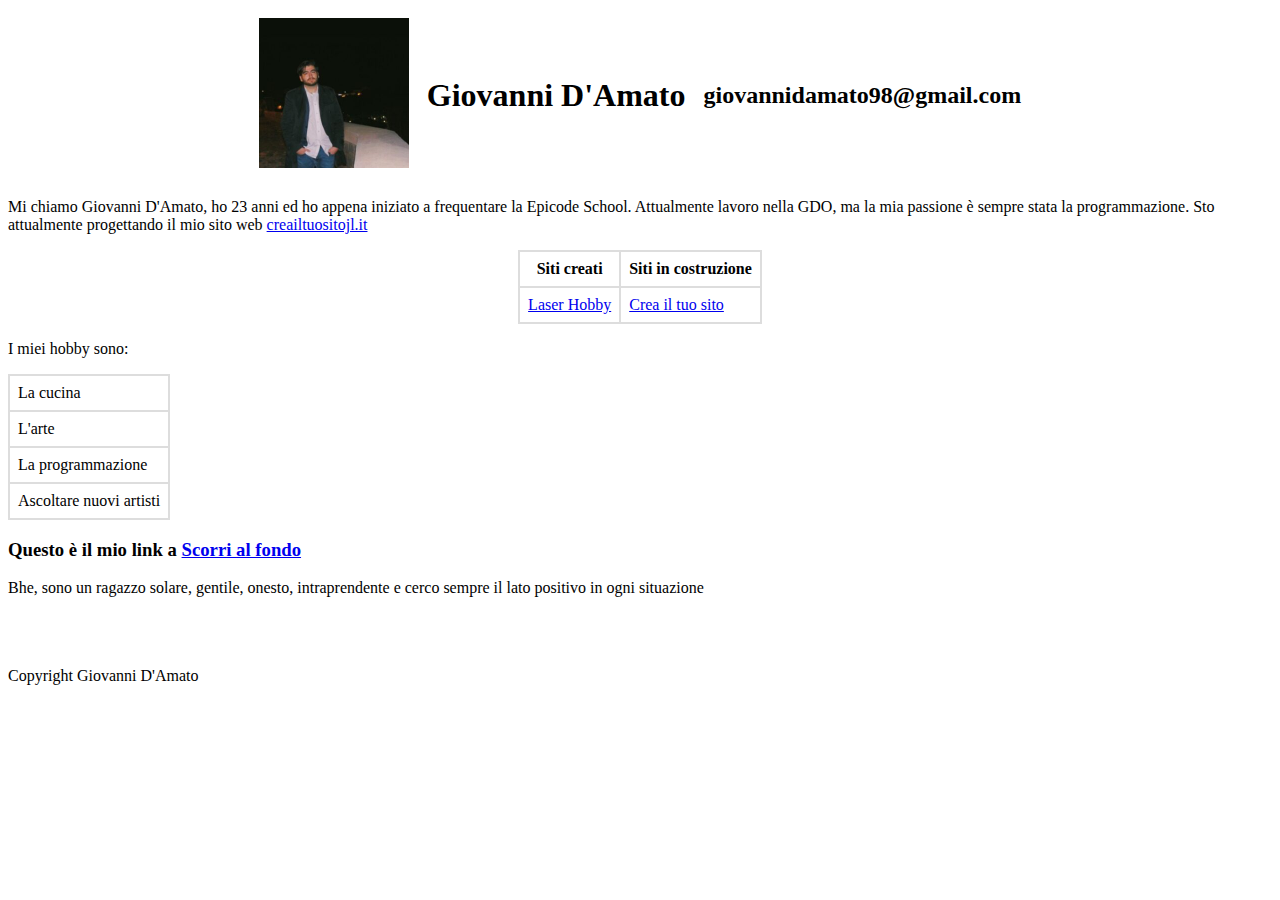
<file: D1/index.html>
<!DOCTYPE html>
<html lang="en">
<head>
    <meta charset="UTF-8">
    <meta http-equiv="X-UA-Compatible" content="IE=edge">
    <meta name="viewport" content="width=device-width, initial-scale=1.0">
    <title>Giovanni D'Amato</title>
</head>
<style>
    #name {
        text-align: center;
    }
    #mail {
        text-align: center;
    }
    #sites {
        border-collapse: collapse;
    }
    td, tr, th {
        border: 1px solid #ddd;
        padding: 8px;
    }
    #subsite {
        border: 2px solid #ddd;
        padding: 8px;
    }
    .center {
        margin-left: auto;
        margin-right: auto;
    }
    .photo {
        position: relative;
        top: -16px;
        right: -706px;
    }
    #top {
        margin-left: auto;
        margin-right: auto;
        border: 0px;
    }

</style>
<body>
    <table id="top"><tr id="top"><th id="top"><img src="img/1.jpg" height="150"></th><th id="top"><h1 id="top">Giovanni D'Amato</h1></th><th id="top"><h2 id="mail">giovannidamato98@gmail.com</h2></th></tr></table>
    
    
    <main>
        <p>
            Mi chiamo Giovanni D'Amato, ho 23 anni ed ho appena iniziato a frequentare la Epicode School.
            Attualmente lavoro nella GDO, ma la mia passione è sempre stata la programmazione.
            Sto attualmente progettando il mio sito web <a href="https://creailtuositojl.it">creailtuositojl.it</a>
        </p>
        <table class="center" id="sites">
            <tr id="subsite"><th>Siti creati</th><th id="subsite">Siti in costruzione</th></tr>
            <tr id="subsite"><td id="subsite"><a href="https://laserhobbyandwork.creailtuositojl.it/">Laser Hobby</a></td><td id="subsite"><a href="https://creailtuositojl.it">Crea il tuo sito</a></td></tr>
        </table>
        <p>
            I miei hobby sono:
            <table id="sites">
                <tr id="subsite"><td id="subsite">La cucina</td></tr>
                <tr id="subsite"><td id="subsite">L'arte</td></tr>
                <tr id="subsite"><td id="subsite">La programmazione</td></tr>
                <tr id="subsite"><td id="subsite">Ascoltare nuovi artisti</td></tr>
            </table>
            
        </p>
        <h3>
        Questo è il mio link a <a href="#footer">Scorri al fondo</a>
        </h3>
        <p>
            Bhe, sono un ragazzo solare, gentile, onesto, intraprendente e cerco sempre il lato positivo in ogni situazione
        </p>
    </main>
    <br>
    <br>
    <br>
    <!--Inserendo l'id in questo modo: id="#footer" il browser non permette di scorrere verso il fondo, al contrario se all'id del footer
    non inserisco l'#, il collegamento creato permette di scorrere al fondo. Consiglio di controllare meglio i compiti-->
    <footer id="footer">Copyright Giovanni D'Amato</footer>
</body>
</html>
</file>
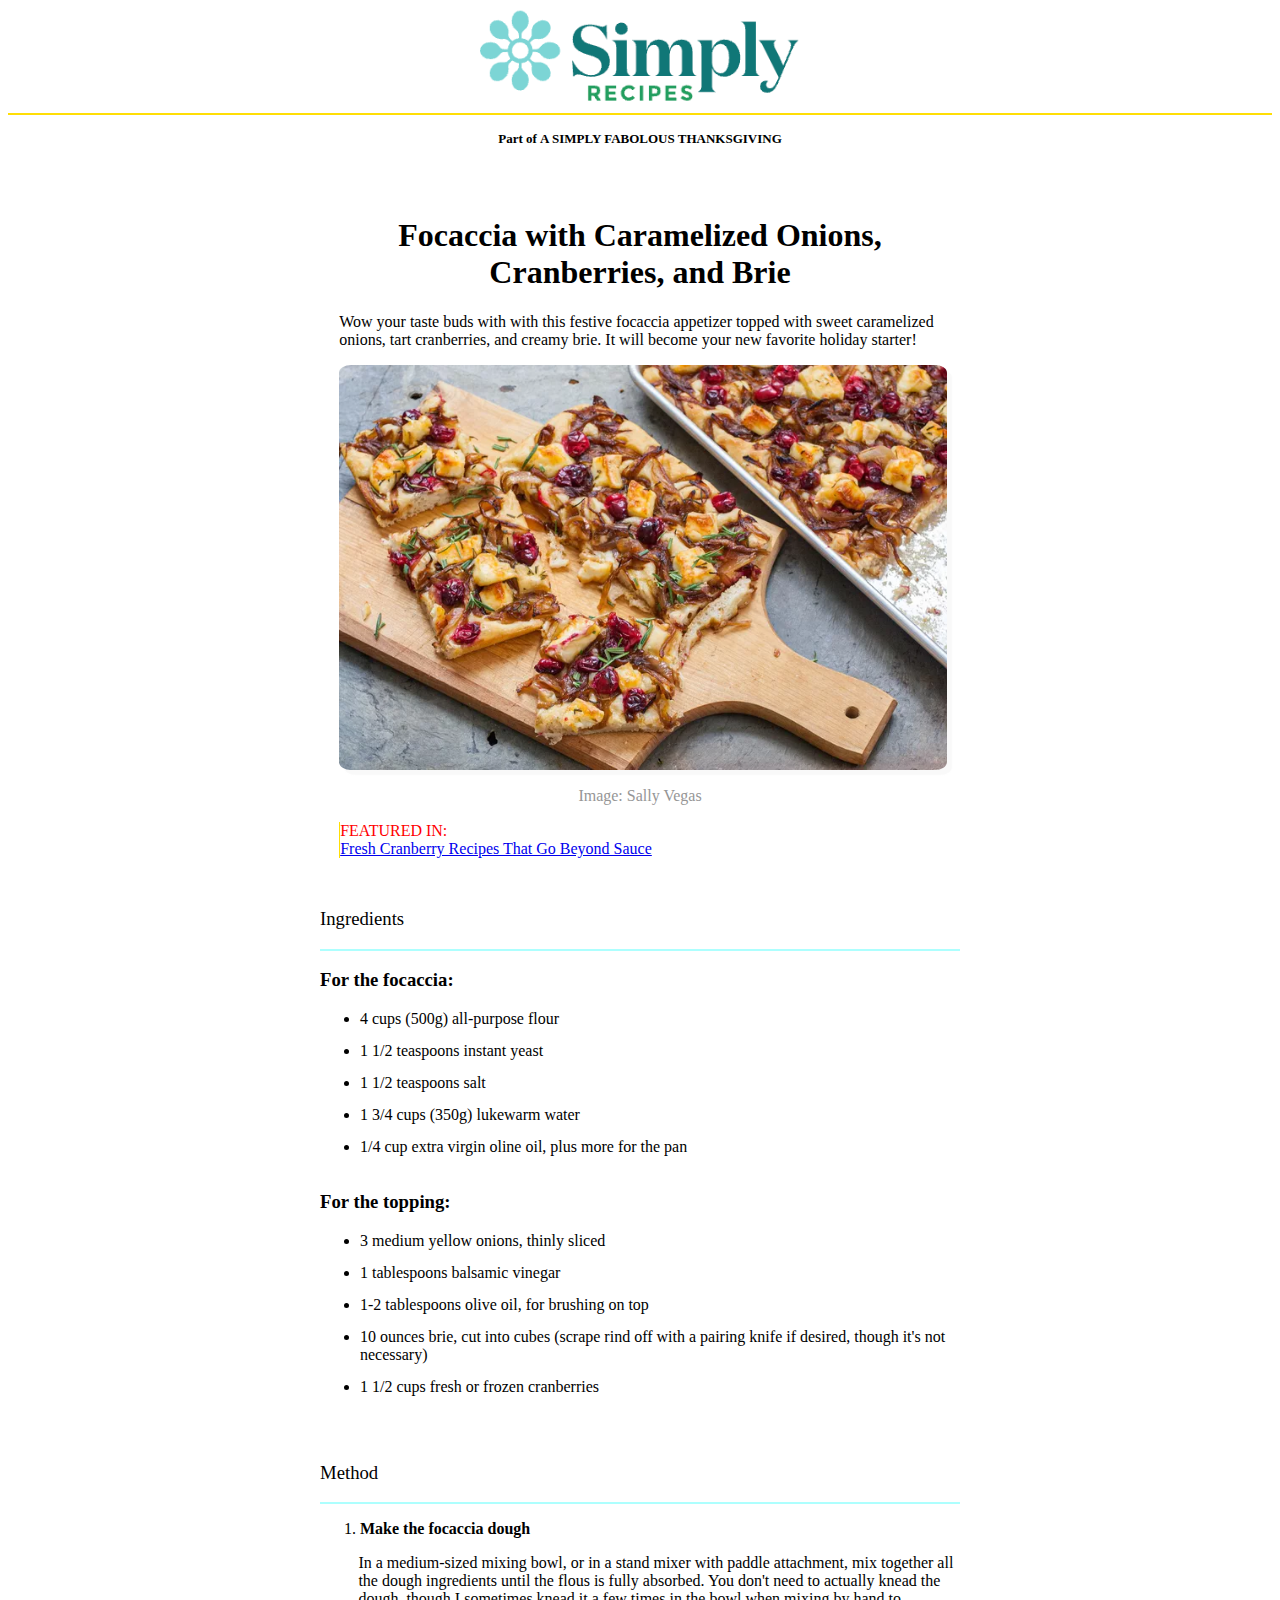
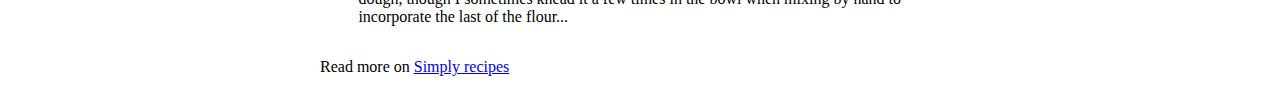
<file: D2/index.html>
<!DOCTYPE html>
<html lang="en">
<head>
    <meta charset="UTF-8">
    <meta http-equiv="X-UA-Compatible" content="IE=edge">
    <meta name="viewport" content="width=device-width, initial-scale=1.0">
    <link rel="stylesheet" href="assets/style/style.css">
    <title>Focaccia with Caramelized Onions, Cranberries, and Brie</title>
</head>
<body>
    <!-- Logo -->
    <div>
        <img id="logo" src="assets/assets/logo.png">
    </div>
    
    <hr color="#FFDE05">
    
    <!-- First div -->
    <div>
        <h2 id="gem">Part of <b>A SIMPLY FABOLOUS THANKSGIVING</b></h2>
    </div>

    <!-- H1 -->
    <div>
        <h1 id="subtitle">Focaccia with Caramelized Onions, Cranberries, and Brie</h1>
    </div>

    <!-- Paragraph -->

    <div>
        <p id="wow">Wow your taste buds with with this festive focaccia appetizer
            topped with sweet caramelized onions, tart cranberries, and creamy brie.
            It will become your new favorite holiday starter!</p>
    </div>

    <!-- Focaccia.png -->

    <div id="div_image">
        <img id="focaccia" src="assets/assets/focacca.png">        
    </div>

    <div>
        <p id="sally"> Image: Sally Vegas</p>
    </div>

    <!-- Featured -->

    <div>
        <p id="feature">FEATURED IN: <br> <a href="https://google.com">Fresh Cranberry Recipes That Go Beyond Sauce</a></p>
    </div>
    
    <div id="ingredient">
        <h3 id="ingredients">Ingredients</h3>
    </div>

    <div>
    <!-- Orizzontal Line -->
    <hr color="#ADFFFE">

    </div>

    <div>
        <h3 id="for">For the focaccia:</h3>
        <table>
            <ul>
                <li> 4 cups (500g) all-purpose flour</li>
                <li> 1 1/2 teaspoons instant yeast</li>
                <li> 1 1/2 teaspoons salt</li>
                <li> 1 3/4 cups (350g) lukewarm water</li>
                <li> 1/4 cup extra virgin oline oil, plus more for the pan</li>
            </ul>
        </table>
    </div>

    <div>
        <h3 id="for">For the topping:</h3>
        <table>
            <ul>
                <li> 3 medium yellow onions, thinly sliced</li>
                <li> 1 tablespoons balsamic vinegar</li>
                <li> 1-2 tablespoons olive oil, for brushing on top</li>
                <li> 10 ounces brie, cut into cubes (scrape rind off with a pairing knife if desired, though it's not necessary)</li>
                <li> 1 1/2 cups fresh or frozen cranberries</li>
            </ul>
        </table>
    </div>

    <div id="ingredient">
        <h3 id="ingredients">Method</h3>
    </div>

    <!-- Orizzontal Line -->
    <div>
    <hr color="#ADFFFE">

    <table>
        <ol>
            <li> <b> Make the focaccia dough</b></li>
        </ol>
        <p id="mixing"> In a medium-sized mixing bowl, or in a stand mixer
            with paddle attachment, mix together all the dough
            ingredients until the flous is fully absorbed.
            You don't need to actually knead the dough,
            though I sometimes knead it a few times in the bowl
            when mixing by hand to incorporate
            the last of the flour...
        </p>
    </table>

    <p id="readmore"> Read more on <a href="https://creailtuositojl.it">Simply recipes</a></p>
    </div>
</body>
</html>
</file>
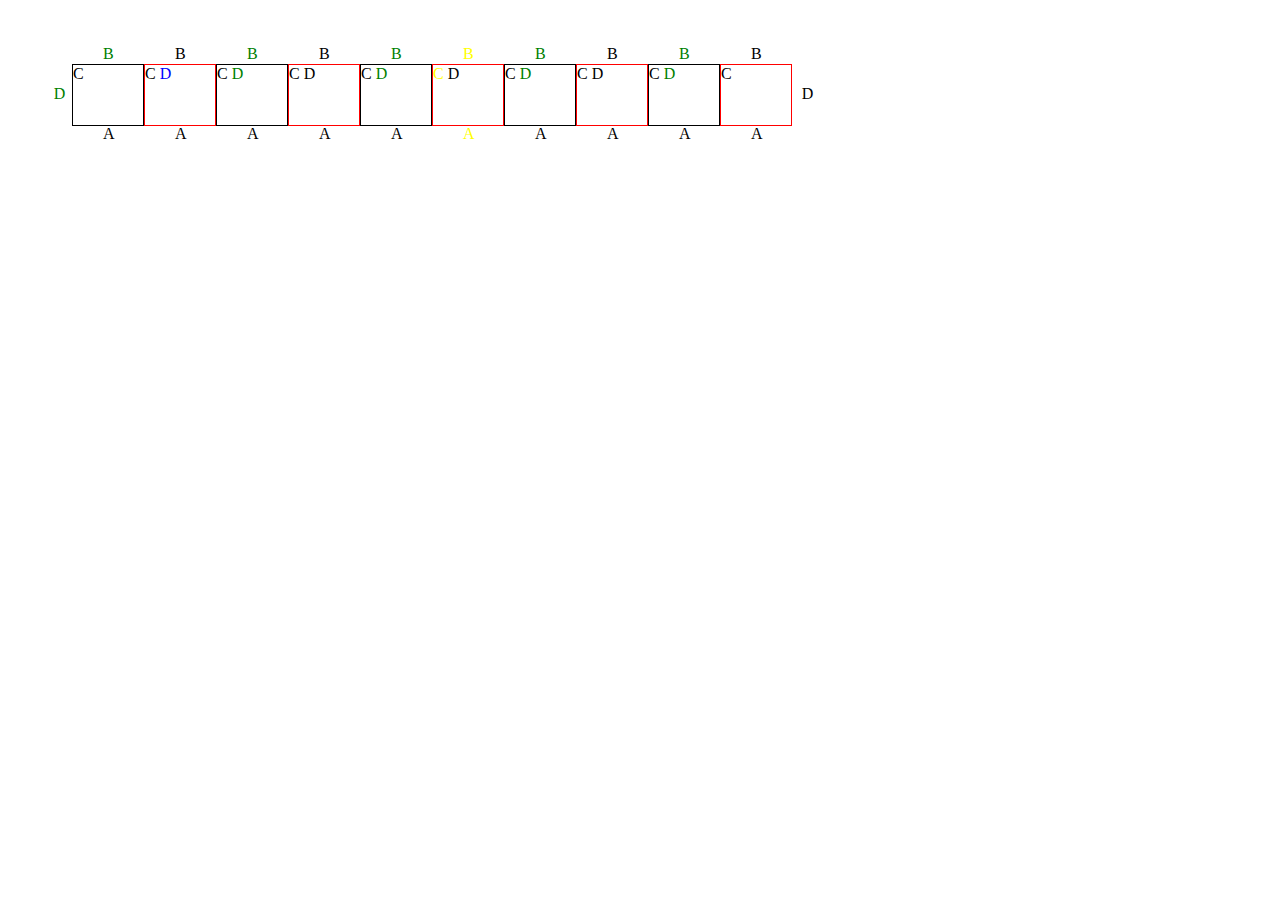
<file: D5/index.html>
<!DOCTYPE html>
<html lang="en">
  <head>
    <meta charset="UTF-8" />
    <meta http-equiv="X-UA-Compatible" content="IE=edge" />
    <meta name="viewport" content="width=device-width, initial-scale=1.0" />
    <title>Document</title>
    <style>
      .container {
        margin-left: 4rem;
        margin-top: 4rem;
        font-size:0;
      }
      .container div {
        width: 70px;
        height: 60px;
        border: 1px solid black;
        display: inline-block;
        position: relative;
        font-size:1rem;
      }

      .container div span:first-of-type {
        position: absolute;
        margin-top: 60px;
        margin-left: 30px;
      }

      .container div span:nth-of-type(2) {
        position: absolute;
        margin-top: -20px;
        margin-left: 30px;
      }

      .container div:nth-child(2n) {
        border: 1px solid red;
      }

      .container div:nth-child(odd) span:nth-child(2n) {
        color: green;
      }

      .container div:nth-child(2) span:last-of-type {
        color: blue;
      }

      .container div:nth-child(6) span:not( :last-of-type) {
        color: yellow;
      }

      .container div:last-child span:last-child {
        position: absolute;
        margin-top: 20px;
        margin-left: 70px;
      }

      .container div:first-child span:last-child {
        position: absolute;
        margin-top: 20px;
        margin-left: -30px;
      }
    </style>
  </head>
  <body>
    <div class="container">
      <div>
        <span>A</span>
        <span>B</span>
        <span>C</span>
        <span>D</span>
      </div>
      <div>
        <span>A</span>
        <span>B</span>
        <span>C</span>
        <span>D</span>
      </div>
      <div>
        <span>A</span>
        <span>B</span>
        <span>C</span>
        <span>D</span>
      </div>
      <div>
        <span>A</span>
        <span>B</span>
        <span>C</span>
        <span>D</span>
      </div>
      <div>
        <span>A</span>
        <span>B</span>
        <span>C</span>
        <span>D</span>
      </div>
      <div>
        <span>A</span>
        <span>B</span>
        <span>C</span>
        <span>D</span>
      </div>
      <div>
        <span>A</span>
        <span>B</span>
        <span>C</span>
        <span>D</span>
      </div>
      <div>
        <span>A</span>
        <span>B</span>
        <span>C</span>
        <span>D</span>
      </div>
      <div>
        <span>A</span>
        <span>B</span>
        <span>C</span>
        <span>D</span>
      </div>
      <div>
        <span>A</span>
        <span>B</span>
        <span>C</span>
        <span>D</span>
      </div>
    </div>
  </body>
</html>
</file>
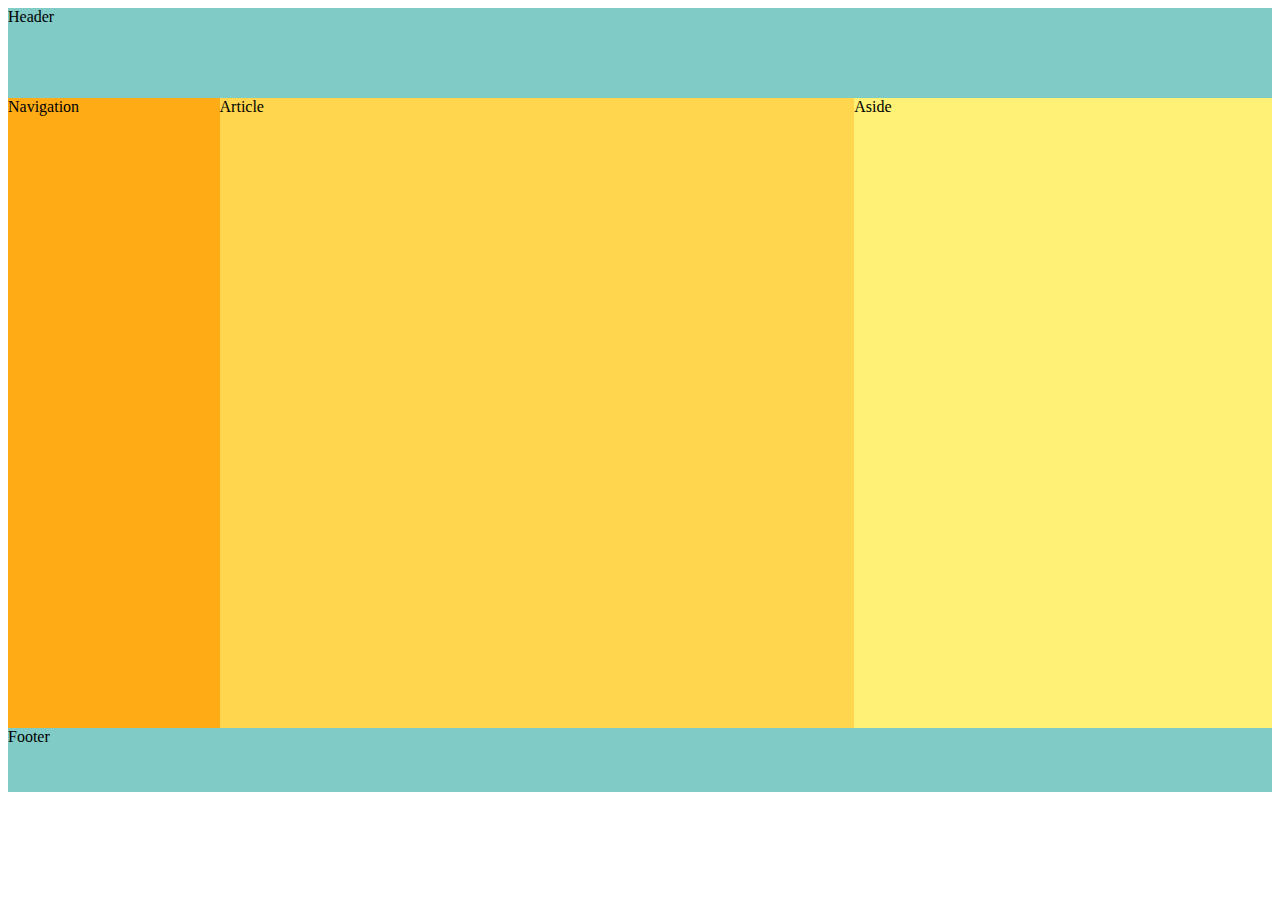
<file: D7/index.html>
<!DOCTYPE html>
<html lang="en">
<head>
    <meta charset="UTF-8">
    <meta http-equiv="X-UA-Compatible" content="IE=edge">
    <meta name="viewport" content="width=device-width, initial-scale=1.0">
    <title>Document</title>
    <link rel="stylesheet" href="style.css">
</head>
<body>
    <div class="flexbox">
        <div class="header">Header</div>
        <div class="flex-body">
            <div class="nav">Navigation</div>
            <div class="article">Article</div>
            <div class="aside">Aside</div>
        </div>
        <div class="footer">Footer</div>
    </div>
</body>
</html>
</file>
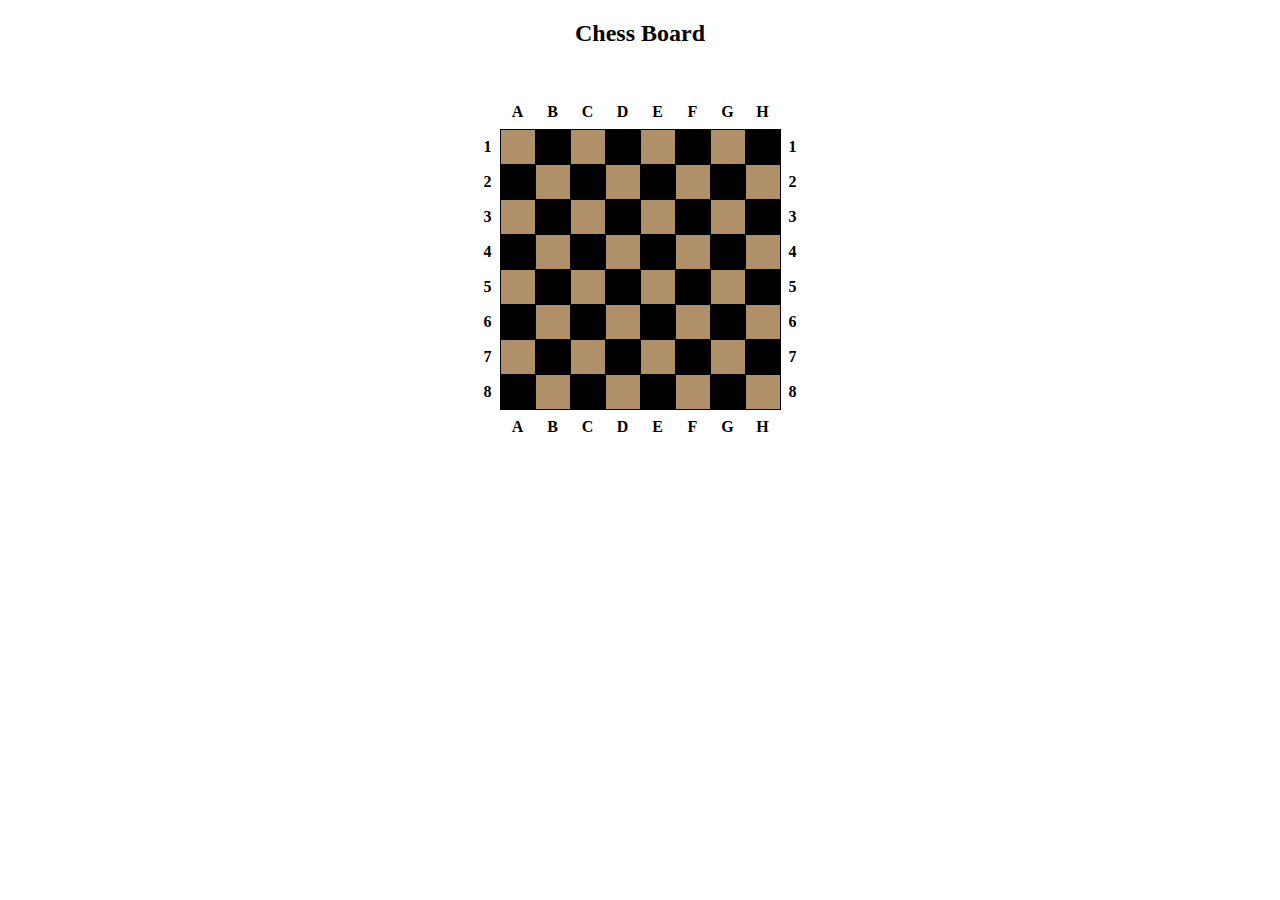
<file: D5/chess.html>
<!DOCTYPE html>
<html lang="en">
<head>
    <meta charset="UTF-8">
    <meta http-equiv="X-UA-Compatible" content="IE=edge">
    <meta name="viewport" content="width=device-width, initial-scale=1.0">
    <title>Document</title>
</head>

<style>
.chess-board {
    border-spacing: 0;
    border-collapse: collapse;
    margin: auto;
}
.chess-board th {
    padding: .5em;
}
.chess-board td {
    border: 1px solid;
    width: 2em;
    height: 2em;
}
.chess-board .light {
    background: #b09068;
}
.chess-board .dark {
    background: #000;
}
h2 {
    margin-bottom: 2em;
    text-align: center;
}

.chess-board .light:hover{
    background: green;
}
.chess-board .dark:hover {
    background: green;
}
</style>
<body>
    <h2>Chess Board</h2>
    <table class="chess-board">
        <tbody>
            <tr>
                <th></th>
                <th>A</th>
                <th>B</th>
                <th>C</th>
                <th>D</th>
                <th>E</th>
                <th>F</th>
                <th>G</th>
                <th>H</th>
            </tr>
            <tr>
                <th>1</th>
                <td class="light"></td>
                <td class="dark"></td>
                <td class="light"></td>
                <td class="dark"></td>
                <td class="light"></td>
                <td class="dark"></td>
                <td class="light"></td>
                <td class="dark"></td>
                <th>1</th>
            </tr>
            <tr>
                <th>2</th>
                <td class="dark"></td>
                <td class="light"></td>
                <td class="dark"></td>
                <td class="light"></td>
                <td class="dark"></td>
                <td class="light"></td>
                <td class="dark"></td>
                <td class="light"></td>
                <th>2</th>
            </tr>
            <tr>
                <th>3</th>
                <td class="light"></td>
                <td class="dark"></td>
                <td class="light"></td>
                <td class="dark"></td>
                <td class="light"></td>
                <td class="dark"></td>
                <td class="light"></td>
                <td class="dark"></td>
                <th>3</th>
            </tr>
            <tr>
                <th>4</th>
                <td class="dark"></td>
                <td class="light"></td>
                <td class="dark"></td>
                <td class="light"></td>
                <td class="dark"></td>
                <td class="light"></td>
                <td class="dark"></td>
                <td class="light"></td>
                <th>4</th>
            </tr>
            <tr>
                <th>5</th>
                <td class="light"></td>
                <td class="dark"></td>
                <td class="light"></td>
                <td class="dark"></td>
                <td class="light"></td>
                <td class="dark"></td>
                <td class="light"></td>
                <td class="dark"></td>
                <th>5</th>
            </tr>
            <tr>
                <th>6</th>
                <td class="dark"></td>
                <td class="light"></td>
                <td class="dark"></td>
                <td class="light"></td>
                <td class="dark"></td>
                <td class="light"></td>
                <td class="dark"></td>
                <td class="light"></td>
                <th>6</th>
            </tr>
            <tr>
                <th>7</th>
                <td class="light"></td>
                <td class="dark"></td>
                <td class="light"></td>
                <td class="dark"></td>
                <td class="light"></td>
                <td class="dark"></td>
                <td class="light"></td>
                <td class="dark"></td>
                <th>7</th>
            </tr>
            <tr>
                <th>8</th>
                <td class="dark"></td>
                <td class="light"></td>
                <td class="dark"></td>
                <td class="light"></td>
                <td class="dark"></td>
                <td class="light"></td>
                <td class="dark"></td>
                <td class="light"></td>
                <th>8</th>
            </tr>
            <tr>
                <th></th>
                <th>A</th>
                <th>B</th>
                <th>C</th>
                <th>D</th>
                <th>E</th>
                <th>F</th>
                <th>G</th>
                <th>H</th>
            </tr>
        </tbody>
    </table>
</body>
</html>
</file>
<file: D2/assets/style/style.css>
div {
    width: 50vw;
    margin: auto;
}

#logo {
    display: block;
    margin-left: auto;
    margin-right: auto;
    width: 25vw;
}
#gem {
    margin-top: 16px;
    text-align: center;
    font-size: 13px;
}
#subtitle {
    margin-top: 70px;
    margin-left: auto;
    margin-right: auto;
    display: block;
    text-align: center;
}

#wow {
    margin-left: 3%;
}

#focaccia {
    display: block;
    margin-left: 3%;
    margin-right: auto;
    width: 95%;
    border-radius: 2%;
    box-shadow: 5px 5px 1px #dedede2b;
}

#sally {
    margin-left: auto;
    margin-right: auto;
    display: block;
    text-align: center;
    background-color:transparent;
    border: 0.5px solid transparent;
    color: #969696;
}


#feature {
    color:red;
    margin-left: 3%;
    border-left: 1px #FFDE05 solid;
}

#ingredient {
    margin-top: 50px;
}

#ingredients {
    font-weight:normal;
}

#mixing {
    margin-left: 6%;
}

li {
    margin-bottom: 14px;
}
</file>
<file: D7/style.css>
.header{
    height: 10vh;
    background-color: #80cbc5;
}


.flex-body {
    display: flex;
}
.nav {
    height: 70vh;
    width: 50vw;
    background-color: #ffab15;
}

.article {
    height: 70vh;
    width: 150vw;
    background-color: #ffd64e;
}

.aside {
    height: 70vh;
    width: -webkit-fill-available;
    background-color: #fff176;
}

.footer {
    height: 5vw;
    background-color: #80cbc5;
}
</file>
